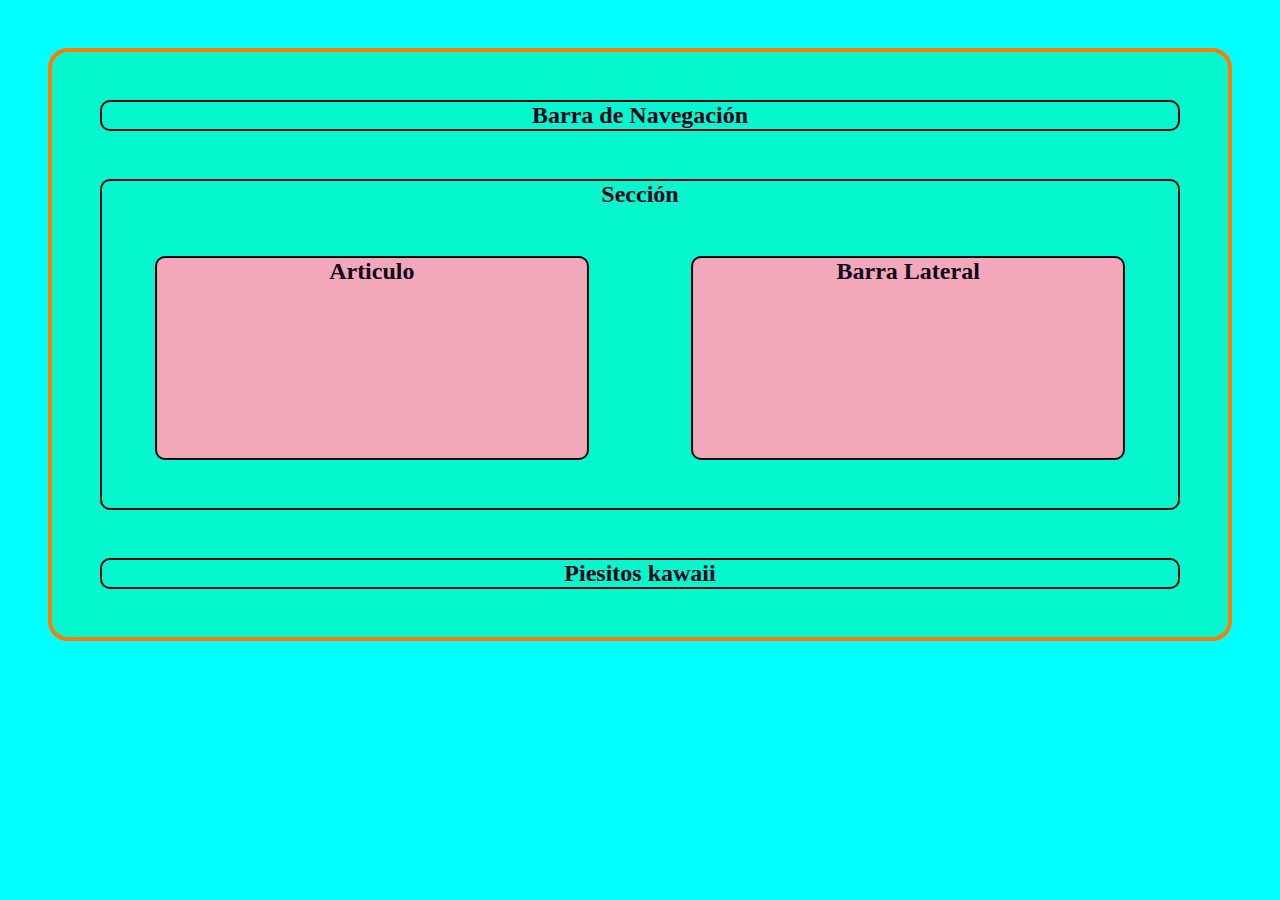
<file: 21-HTML/index.html>
<!DOCTYPE html>
<html Lang="en">
<head>
    <meta chartset="UTF-8">
    <meta http-equiv="X-UA-Compatible" content="IE=edge">
    <meta name="viewport" content="witdh=device-width, initial-scale=1.0">
    <title>Mi Primera Página</title>
    <link rel="stylesheet"href="css/style.css">
</head>
<body>
    <div class="main-container">
        <nav>
        <h1> Barra de Navegación</h1>
        </nav>
        <section>
            <h2>Sección</h2>
            <article>
                <h3>Articulo</h3>
            </article>
            <aside>
                <h4>Barra Lateral</h4>
            </aside>
        </section>
        <footer>
            <h4>Piesitos kawaii</h4>
        </footer>
    </div>

</body>
</html>
</file>
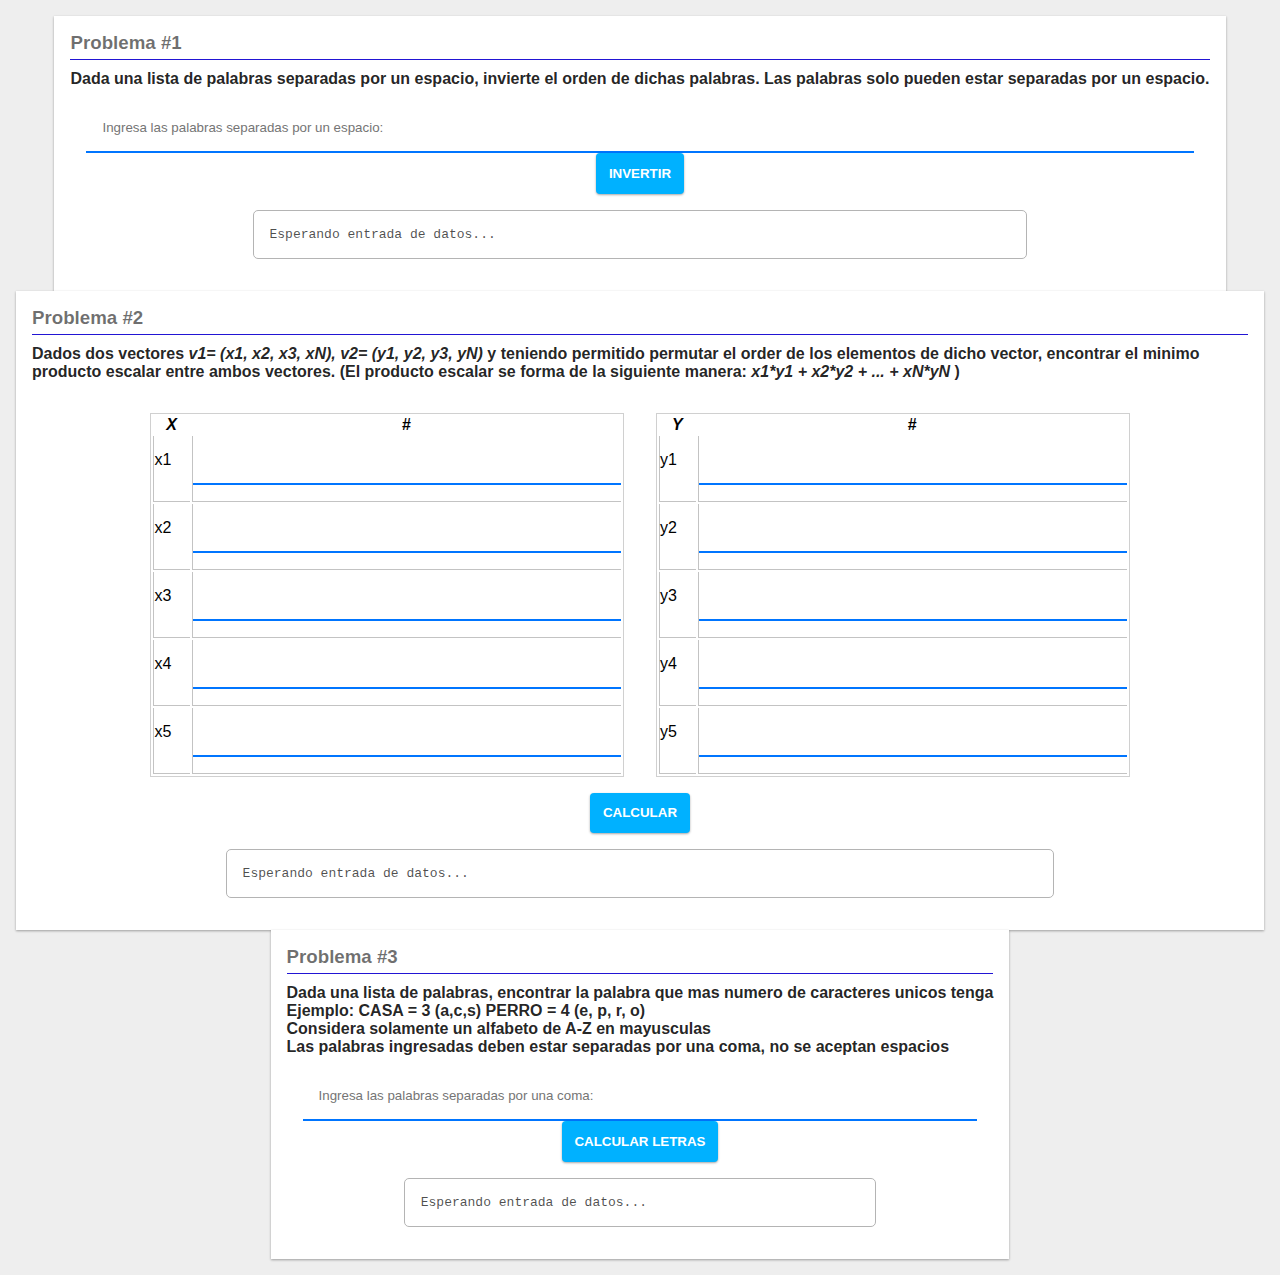
<file: 24.-Algoritmia/index.html>
<!DOCTYPE html>
<html lang="en">

<head>
    <meta charset="UTF-8">
    <meta http-equiv="X-UA-Compatible" content="IE=edge">
    <meta name="viewport" content="width=device-width, initial-scale=1.0">
    <title>Algoritmia</title>
    <link rel="stylesheet" href="css/style.css">
</head>

<body>
    <div class="container">
        <div class="problema-container">
            <h3 class="problema-title">Problema #1</h3>
            <h4>Dada una lista de palabras separadas por un espacio, invierte el orden de dichas palabras. Las palabras solo pueden estar separadas por un espacio. </h4>
            <div class="problema-content">
                <input type="text" class="problema-input" placeholder="Ingresa las palabras separadas por un espacio:" id="p1-input">
                <button type="button" class="problema-button" onclick="problema1()">Invertir</button>
                <pre class="problema-output" id="p1-output">Esperando entrada de datos...</pre>

            </div>
        </div>

        <div class="problema-container">
            <h3 class="problema-title">Problema #2</h3>
            <h4>Dados dos vectores <em>v1= (x1, x2, x3, xN),
                v2= (y1, y2, y3, yN) </em> y teniendo permitido permutar el order de los elementos de dicho vector, encontrar el minimo producto escalar entre ambos vectores. (El producto escalar se forma de la siguiente manera: <em>x1*y1 + x2*y2 + ... + xN*yN</em>                ) </h4>
            <div class="problema-content">
                <div class="tablas" style="width: 100%; display: flex; justify-content: center">
                    <table class="problema-table" style="width: 40%;">
                        <thead>
                            <tr>
                                <th> <em>X</em> </th>
                                <th> # </th>
                            </tr>
                        </thead>
                        <tbody>
                            <tr>
                                <td>x1</td>
                                <td> <input type="number" class="problema-input" id="p2-x1"> </td>
                            </tr>
                            <tr>
                                <td>x2</td>
                                <td> <input type="number" class="problema-input" id="p2-x2"> </td>
                            </tr>
                            <tr>
                                <td>x3</td>
                                <td> <input type="number" class="problema-input" id="p2-x3"> </td>
                            </tr>
                            <tr>
                                <td>x4</td>
                                <td> <input type="number" class="problema-input" id="p2-x4"> </td>
                            </tr>
                            <tr>
                                <td>x5</td>
                                <td> <input type="number" class="problema-input" id="p2-x5"> </td>
                            </tr>
                        </tbody>
                    </table>
                    <table class="problema-table" style="width: 40%;">
                        <thead>
                            <tr>
                                <th> <em>Y</em> </th>
                                <th> # </th>
                            </tr>
                        </thead>
                        <tbody>
                            <tr>
                                <td>y1</td>
                                <td> <input type="number" class="problema-input" id="p2-y1"> </td>
                            </tr>
                            <tr>
                                <td>y2</td>
                                <td> <input type="number" class="problema-input" id="p2-y2"> </td>
                            </tr>
                            <tr>
                                <td>y3</td>
                                <td> <input type="number" class="problema-input" id="p2-y3"> </td>
                            </tr>
                            <tr>
                                <td>y4</td>
                                <td> <input type="number" class="problema-input" id="p2-y4"> </td>
                            </tr>
                            <tr>
                                <td>y5</td>
                                <td> <input type="number" class="problema-input" id="p2-y5"> </td>
                            </tr>
                        </tbody>
                    </table>
                </div>

                <button type="button" class="problema-button" onclick="problema2()">Calcular</button>
                <pre class="problema-output" id="p2-output">Esperando entrada de datos...</pre>

            </div>
        </div>

        <div class="problema-container">
            <h3 class="problema-title">Problema #3</h3>
            <h4>Dada una lista de palabras, encontrar la palabra que mas numero de caracteres unicos tenga <br> Ejemplo: CASA = 3 (a,c,s) PERRO = 4 (e, p, r, o) <br> Considera solamente un alfabeto de A-Z en mayusculas
                <br> Las palabras ingresadas deben estar separadas por una coma, no se aceptan espacios

            </h4>
            <div class="problema-content">
                <input type="text" class="problema-input" placeholder="Ingresa las palabras separadas por una coma:" id="p3-input">
                <button type="button" class="problema-button" onclick="problema3()">Calcular Letras</button>
                <pre class="problema-output" id="p3-output">Esperando entrada de datos...</pre>

            </div>
        </div>



    </div>

    <script src="js/funciones.js"></script>
</body>

</html>
</file>
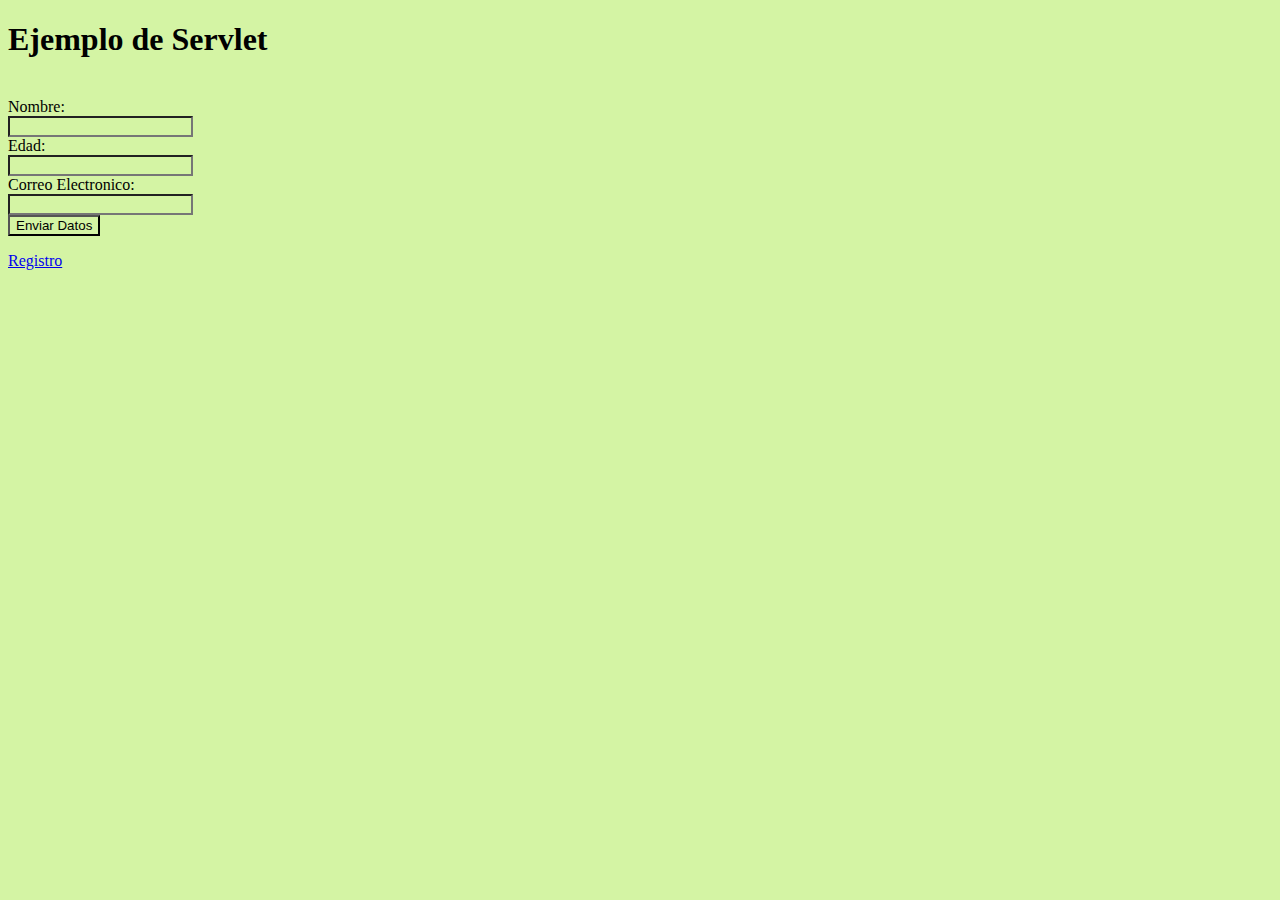
<file: 25_Servelt/src/main/webapp/index.html>
<!DOCTYPE html>
<html>
    <head>
        <title>Start Page</title>
        <meta http-equiv="Content-Type" content="text/html; charset=UTF-8">
        <link rel="stylesheet" href="css/style.css"/>
        <script src="js/funciones.js" ></script>  
    </head>
    <body>
        <h1>Ejemplo de Servlet</h1>
        <br>
        <form name="formulario" method="post" action="Directorio" >
            <label>Nombre: </label>
            <br>
            <input type="text" name="nombre" >
            <br>
             <label>Edad: </label>
            <br>
            <input type="text" name="edad" >
            <br>
             <label>Correo Electronico: </label>
            <br>
            <input type="email" name="email" >
            <br>
            <input type="submit" value="Enviar Datos" >
        </form>
        
        <form action="action">
            <a href="registro.html" ><p>Registro</p></a>
            
        </form>
        
        
    </body>
</html>
</file>
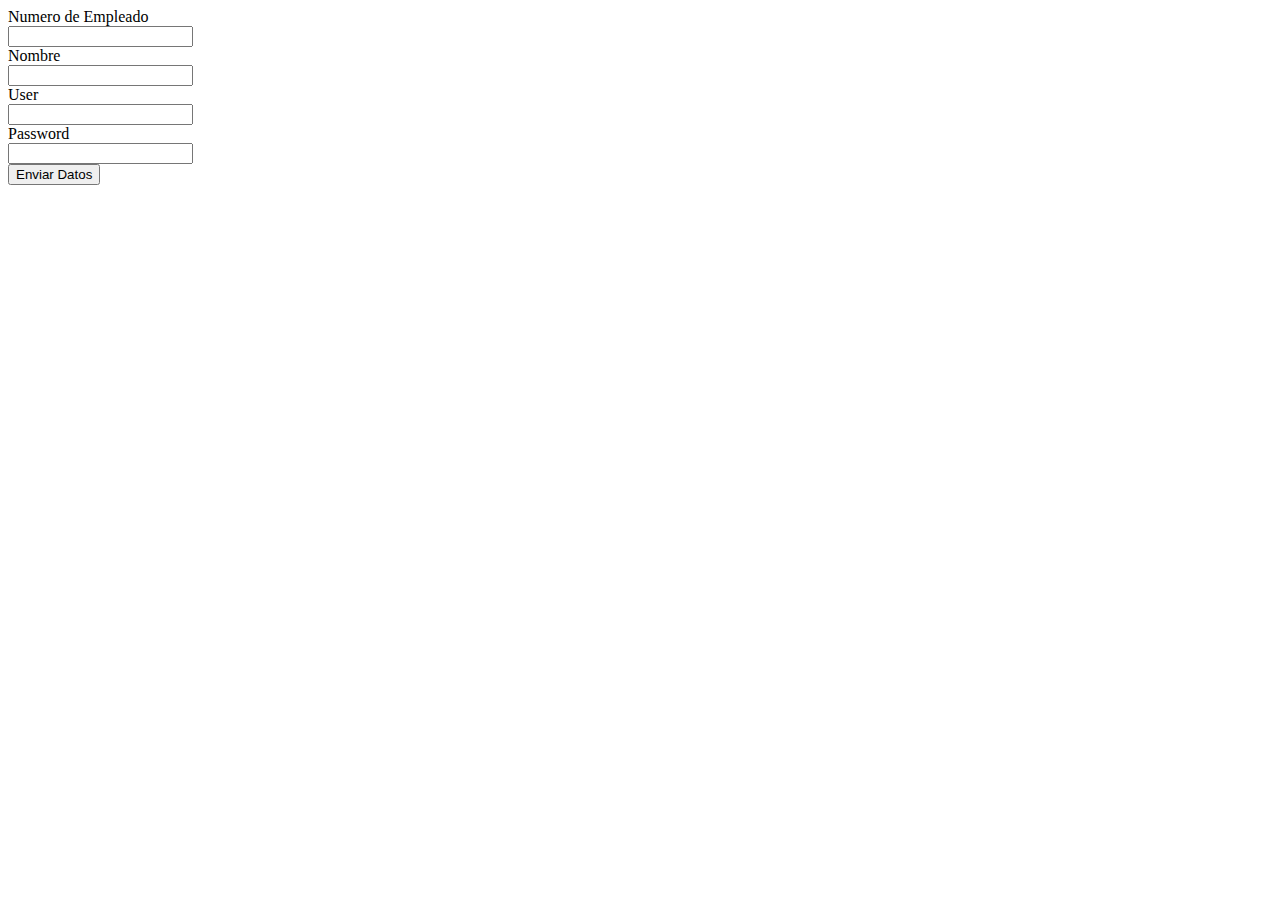
<file: 26_BD/web/registro.html>
<!DOCTYPE html>
<!--
To change this license header, choose License Headers in Project Properties.
To change this template file, choose Tools | Templates
and open the template in the editor.
-->
<html>
    <head>
        <title>TODO supply a title</title>
        <meta charset="UTF-8">
        <meta name="viewport" content="width=device-width, initial-scale=1.0">
    </head>
    <body>
        <form  name="registro" method="post"  action="registrousuario">
            <label>Numero de Empleado</label>
            <br>
            <input type="text" name="num_emp" id="num_emp" >
            <br>
            <label>Nombre</label>
            <br>
            <input type="text" name="nombre" id="nombre" >
            <br>
            <label>User</label>
            <br>
            <input type="text" name="user" id="user" >
            <br>
            <label>Password</label>
            <br>
            <input type="password" name="password" id="password" >
            <br>
            <input type="submit" value="Enviar Datos" >
        </form>
    </body>
</html>
</file>
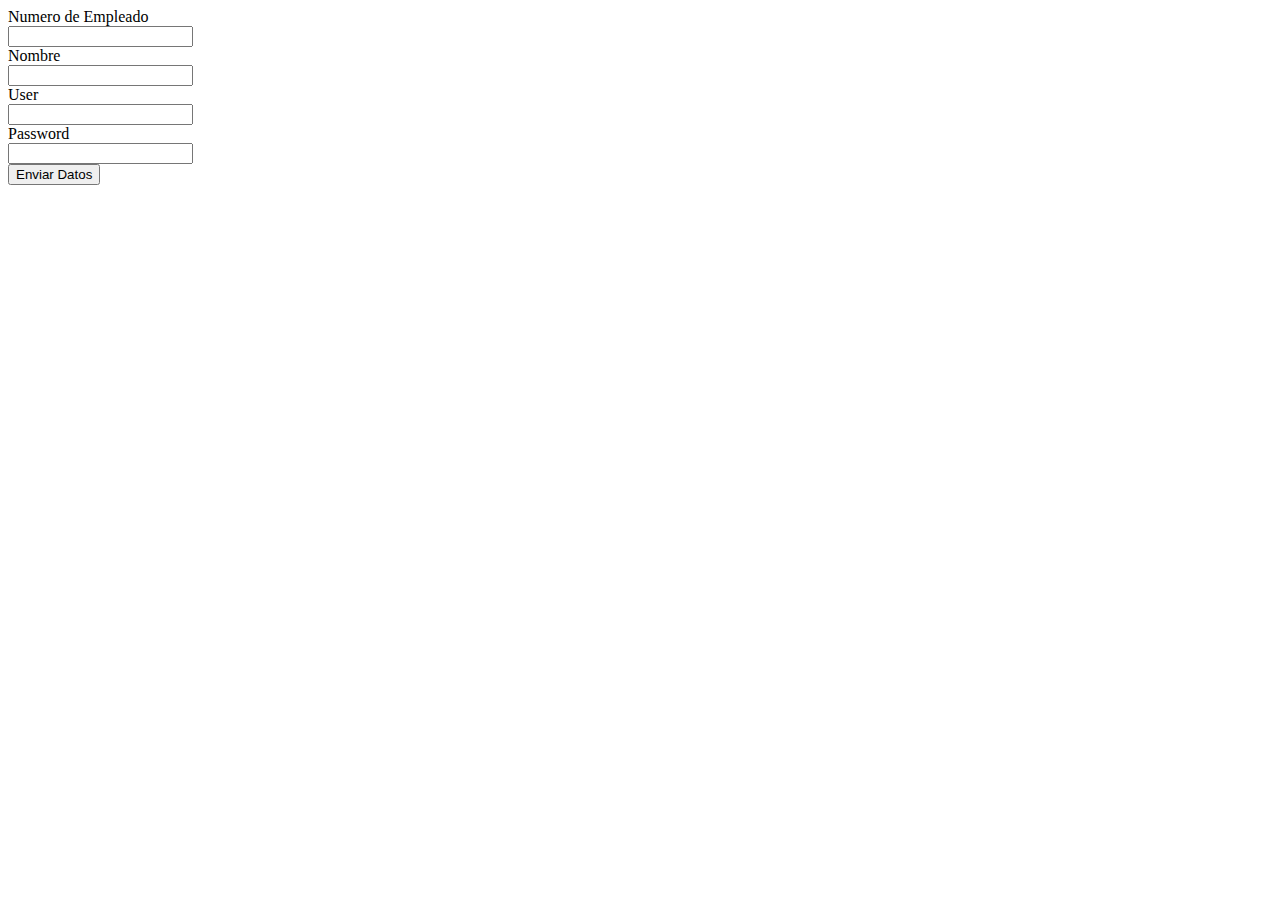
<file: 25_Servelt/src/main/webapp/registro.html>
<!DOCTYPE html>
<!--
To change this license header, choose License Headers in Project Properties.
To change this template file, choose Tools | Templates
and open the template in the editor.
-->
<html>
    <head>
        <title>TODO supply a title</title>
        <meta charset="UTF-8">
        <meta name="viewport" content="width=device-width, initial-scale=1.0">
    </head>
    <body>
        <form  name="registro" method="post"  action="registrousuario">
            <label>Numero de Empleado</label>
            <br>
            <input type="text" name="num_emp" id="num_emp" >
            <br>
            <label>Nombre</label>
            <br>
            <input type="text" name="nombre" id="nombre" >
            <br>
            <label>User</label>
            <br>
            <input type="text" name="user" id="user" >
            <br>
            <label>Password</label>
            <br>
            <input type="password" name="password" id="password" >
            <br>
            <input type="submit" value="Enviar Datos" >
        </form>
    </body>
</html>
</file>
<file: 21-HTML/css/style.css>
*{
    padding:0;
    margin: 0;
    color:rgb(14, 3, 24);
    text-align: center;
    font-size: 24px;
}


html, body{
    background-color: cyan;
}

.main-container{
    border: 4px solid rgb(255 , 122 ,0);
    border-radius: 20px;
    margin: 2rem;
    background-color: rgb(6, 247, 206);
}
nav, section, footer, article, aside{
    border: 2px solid rgb(7, 8, 8);
    border-radius: 10px;
    margin: 2rem;
    //background-color: seashell;
    padding: 1 rem;
}

article, aside{
    width: 40%;
    display:inline-block;
    height: 200px;
    background-color: rgb(242, 167, 187);
}
</file>
<file: 24.-Algoritmia/css/style.css>
*{
    font-family: 'Roboto', sans-serif;
    margin : 0;
    padding: 0;
    box-sizing: border-box;
}

body{
    margin:0;
    padding:0;
    background-color: #eee;
}

h3, h4{
    color: rgba(0,0,0,0.87);
}

.container{
    width: 100%;
    padding: 1rem;
    margin: 0;
    display: flex;
    justify-content: center;
    align-items: center;
    flex-flow: column;
}

.problema-container{
    background-color: white;
    padding: 1rem;
    box-shadow: 0 1px 3px rgba(0,0,0,0.12), 
    0 1px 2px rgba(0,0,0,0.24);
}

.problema-title{
    color: rgba(0, 0, 0, 0.57);
    padding-bottom: 5px;
    margin-bottom: 10px;
    border-bottom: 1px solid rgb(34, 21, 212);
}

.problema-content{
    display: flex;
    padding: 1rem;
    justify-content: center;
    align-items: center;
    flex-flow: column;
}

input.problema-input{
    padding: 1rem;
    color: rgba(0,0,0,0.57);
    background: none;
    border: none;
    width: 100%;
    border-bottom: 2px solid rgb(0, 117, 255);
}

button.problema-button{
    border: none;
    background-color: rgb(0, 177, 255);
    color:white;
    text-transform: uppercase;
    font-weight: bold;
    padding: 0.8rem;
    border-radius: 4px;
    box-shadow: 0 1px 3px rgba(0,0,0,0.12),
    0 1px 2px rgba(0,0,0,0.24);
}

.problema-output{
    width: 70%;
    color: rgba(0,0,0,0.70);
    font-family: monospace;
    border: 1px solid #b4b4b4;
    border-radius: 5px;
    padding: 1rem;
    margin-top: 1rem;
}

table.problema-table{
    margin: 1rem;
    border: 1px solid rgb(208 208, 208);
}

td{
    border-bottom: 1px solid #c3c3c3;
    padding-bottom: 1rem;
    border-left: 1px solid #c3c3c3;
}
</file>
<file: 25_Servelt/src/main/webapp/css/style.css>
/*
To change this license header, choose License Headers in Project Properties.
To change this template file, choose Tools | Templates
and open the template in the editor.
*/
/* 
    Created on : 23 feb. 2022, 14:50:31
    Author     : Ximen
*/



*{
    background-color: #d4f4a4;
}
</file>
